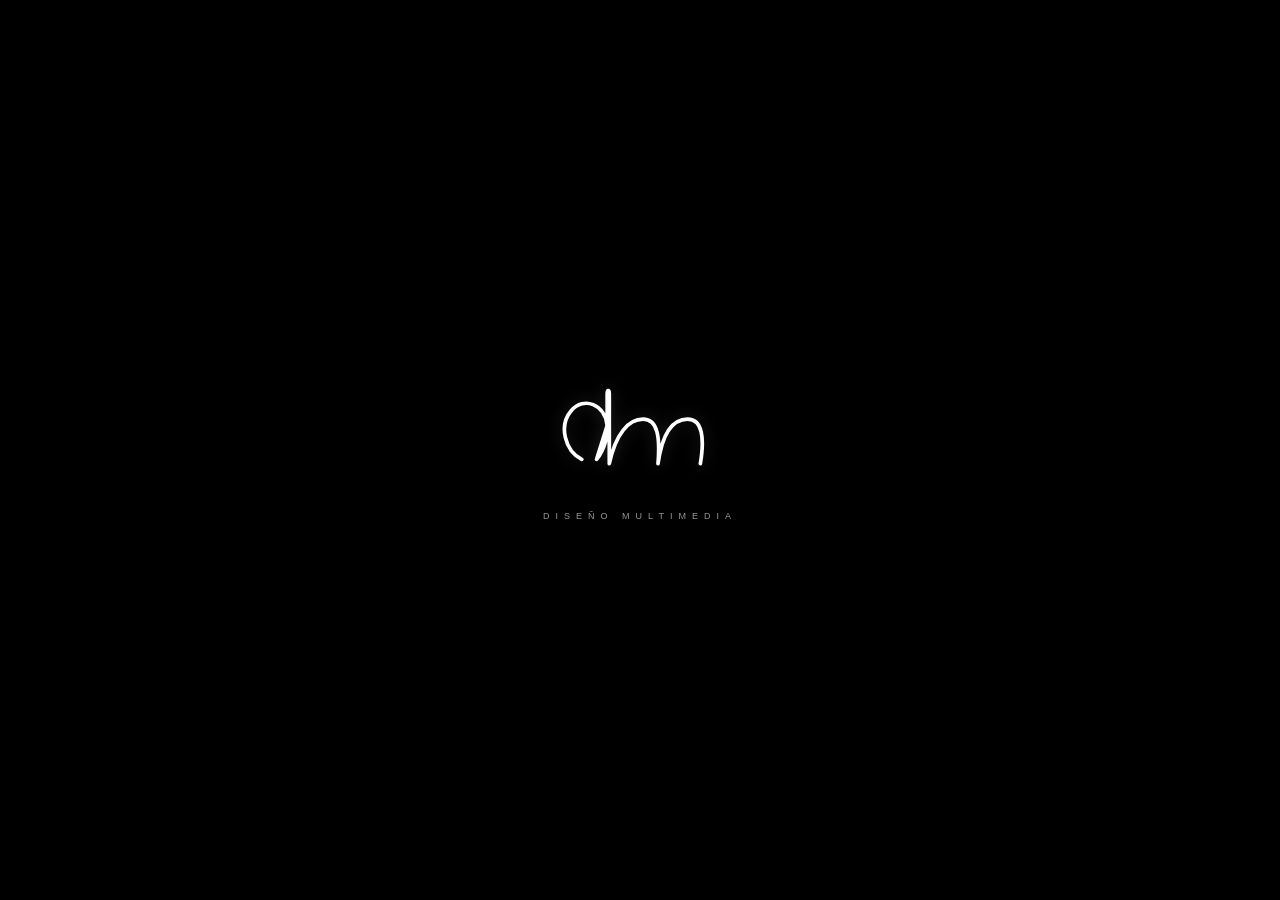
<file: Frontend/src/assets/loading-animation.html>
<!DOCTYPE html>
<html lang="es">
<head>
<meta charset="UTF-8">
<meta name="viewport" content="width=device-width, initial-scale=1.0">
<title>Loading — Diseño Multimedia</title>
<style>
  /* ─────────────────────────────────────────────
     "dm" logo reveal  ·  Handwritten stroke trace
     Minimal black bg  ·  White stroke  ·  Continuous
     ───────────────────────────────────────────── */

  *, *::before, *::after { margin: 0; padding: 0; box-sizing: border-box; }

  html, body {
    background: #000;
    min-height: 100vh;
    display: flex;
    align-items: center;
    justify-content: center;
  }

  .logo-wrap {
    display: flex;
    flex-direction: column;
    align-items: center;
  }

  .logo-svg {
    width: 180px;
    height: 110px;
    overflow: visible;
    filter: drop-shadow(0 0 0px rgba(255,255,255,0));
    animation: glow-in .6s ease 2.6s forwards;
  }

  /* ── The continuous "dm" path ── */
  .dm-stroke {
    fill: none;
    stroke: #fff;
    stroke-width: 3.5;
    stroke-linecap: round;
    stroke-linejoin: round;
    stroke-dasharray: 1;
    stroke-dashoffset: 1;
    animation: trace 2.4s cubic-bezier(0.45, 0, 0.15, 1) 0.3s forwards;
  }

  /* ── Keyframes ── */
  @keyframes trace {
    to { stroke-dashoffset: 0; }
  }

  @keyframes glow-in {
    to { filter: drop-shadow(0 0 8px rgba(255,255,255,0.15)); }
  }

  @keyframes breathe {
    0%, 100% { opacity: 1; }
    50%      { opacity: 0.55; }
  }

  @keyframes fadeUp {
    to { opacity: 0.6; transform: translateY(0); }
  }

  /* ── After draw completes, gentle loop ── */
  .logo-wrap {
    animation: breathe 3.5s ease-in-out 3.6s infinite;
  }

  /* ── Text ── */
  .logo-text {
    font-family: -apple-system, 'Segoe UI', Roboto, Helvetica, Arial, sans-serif;
    font-size: 9px;
    letter-spacing: 6px;
    text-transform: uppercase;
    color: #fff;
    font-weight: 300;
    margin-top: 22px;
    opacity: 0;
    transform: translateY(8px);
    animation: fadeUp .8s ease 2.8s forwards;
  }

  /* ── Accessibility ── */
  @media (prefers-reduced-motion: reduce) {
    .dm-stroke  { animation: none !important; stroke-dashoffset: 0; }
    .logo-svg   { animation: none !important; filter: none; }
    .logo-text  { animation: none !important; opacity: .6; transform: none; }
    .logo-wrap  { animation: none !important; }
  }

  .sr {
    position: absolute; width: 1px; height: 1px; padding: 0;
    margin: -1px; overflow: hidden; clip: rect(0,0,0,0);
    white-space: nowrap; border: 0;
  }
</style>
</head>
<body>

<div class="logo-wrap" role="status" aria-label="Cargando">

  <svg class="logo-svg" viewBox="0 0 170 100" xmlns="http://www.w3.org/2000/svg">
    <!-- "dm" drawn as one continuous handwritten stroke -->
    <path class="dm-stroke"
          d="M 30,74
             C 14,66 8,42 20,28
             C 32,14 52,22 54,42
             C 55,50 52,64 44,74
             L 54,42
             L 54,12
             C 54,8 56,8 56,12
             L 56,78
             C 62,50 74,36 88,36
             C 102,36 104,54 102,78
             C 106,50 116,36 130,36
             C 144,36 146,54 142,78"
          pathLength="1" />
  </svg>

  <span class="logo-text">Diseño Multimedia</span>
  <span class="sr">Cargando…</span>
</div>

</body>
</html>
</file>
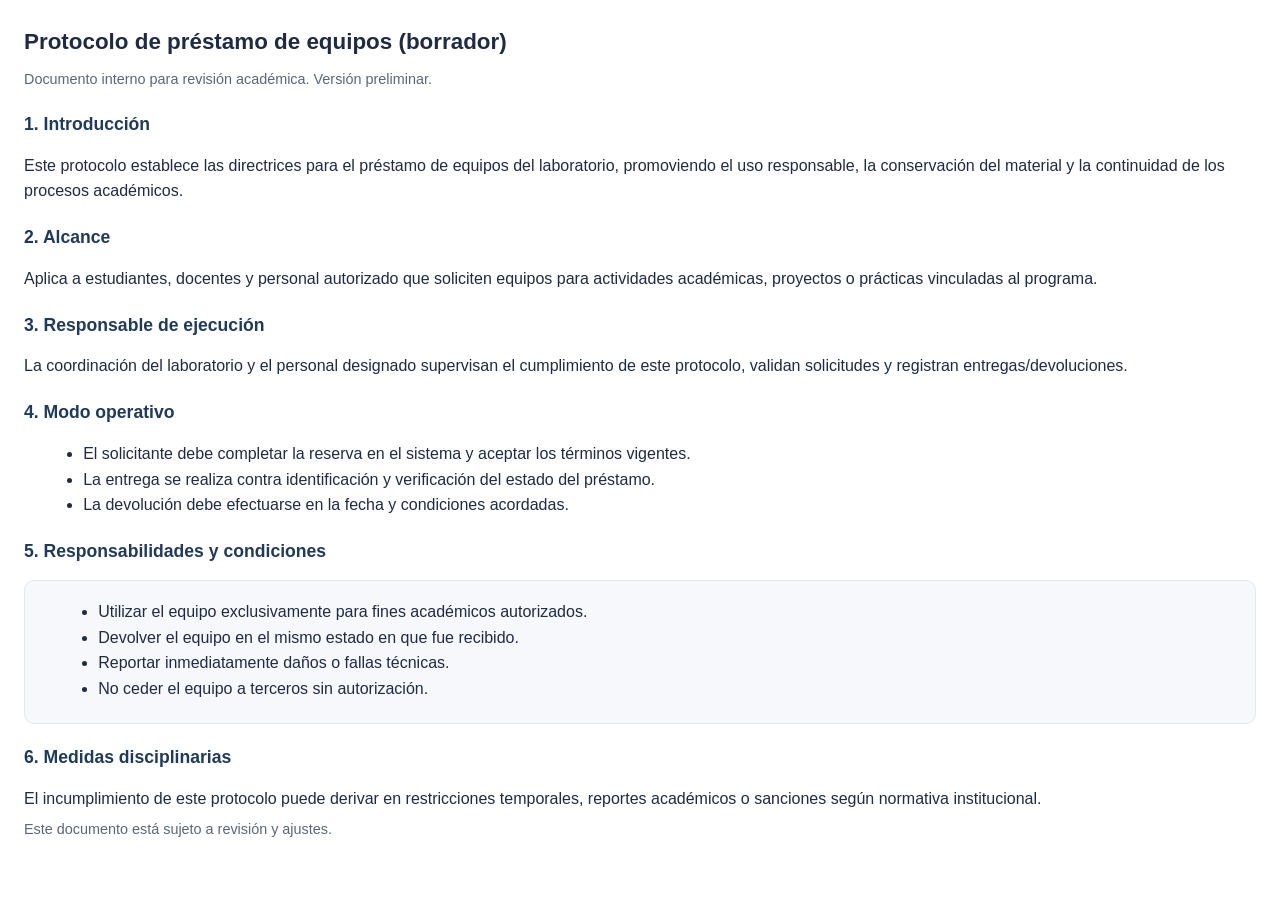
<file: Frontend/src/assets/protocolo-borrador.html>
<!doctype html>
<html lang="es">
<head>
  <meta charset="utf-8" />
  <meta name="viewport" content="width=device-width, initial-scale=1" />
  <title>Protocolo de préstamo (borrador)</title>
  <style>
    :root {
      color-scheme: light;
    }
    body {
      font-family: "Poppins", "Segoe UI", Arial, sans-serif;
      margin: 24px;
      color: #1f2a44;
      line-height: 1.6;
    }
    h1 {
      font-size: 1.4rem;
      margin-bottom: 0.5rem;
    }
    h2 {
      font-size: 1.1rem;
      margin-top: 1.2rem;
      color: #1f3a5f;
    }
    p {
      margin: 0.4rem 0;
    }
    ul {
      margin: 0.4rem 0 0.6rem 1.2rem;
    }
    .muted {
      color: #5b667a;
      font-size: 0.9rem;
    }
    .box {
      background: #f6f8fb;
      border: 1px solid #e2e8f0;
      border-radius: 10px;
      padding: 12px 14px;
      margin: 0.8rem 0;
    }
  </style>
</head>
<body>
  <h1>Protocolo de préstamo de equipos (borrador)</h1>
  <p class="muted">Documento interno para revisión académica. Versión preliminar.</p>

  <h2>1. Introducción</h2>
  <p>Este protocolo establece las directrices para el préstamo de equipos del laboratorio, promoviendo el uso responsable, la conservación del material y la continuidad de los procesos académicos.</p>

  <h2>2. Alcance</h2>
  <p>Aplica a estudiantes, docentes y personal autorizado que soliciten equipos para actividades académicas, proyectos o prácticas vinculadas al programa.</p>

  <h2>3. Responsable de ejecución</h2>
  <p>La coordinación del laboratorio y el personal designado supervisan el cumplimiento de este protocolo, validan solicitudes y registran entregas/devoluciones.</p>

  <h2>4. Modo operativo</h2>
  <ul>
    <li>El solicitante debe completar la reserva en el sistema y aceptar los términos vigentes.</li>
    <li>La entrega se realiza contra identificación y verificación del estado del préstamo.</li>
    <li>La devolución debe efectuarse en la fecha y condiciones acordadas.</li>
  </ul>

  <h2>5. Responsabilidades y condiciones</h2>
  <div class="box">
    <ul>
      <li>Utilizar el equipo exclusivamente para fines académicos autorizados.</li>
      <li>Devolver el equipo en el mismo estado en que fue recibido.</li>
      <li>Reportar inmediatamente daños o fallas técnicas.</li>
      <li>No ceder el equipo a terceros sin autorización.</li>
    </ul>
  </div>

  <h2>6. Medidas disciplinarias</h2>
  <p>El incumplimiento de este protocolo puede derivar en restricciones temporales, reportes académicos o sanciones según normativa institucional.</p>

  <p class="muted">Este documento está sujeto a revisión y ajustes.</p>
</body>
</html>
</file>
